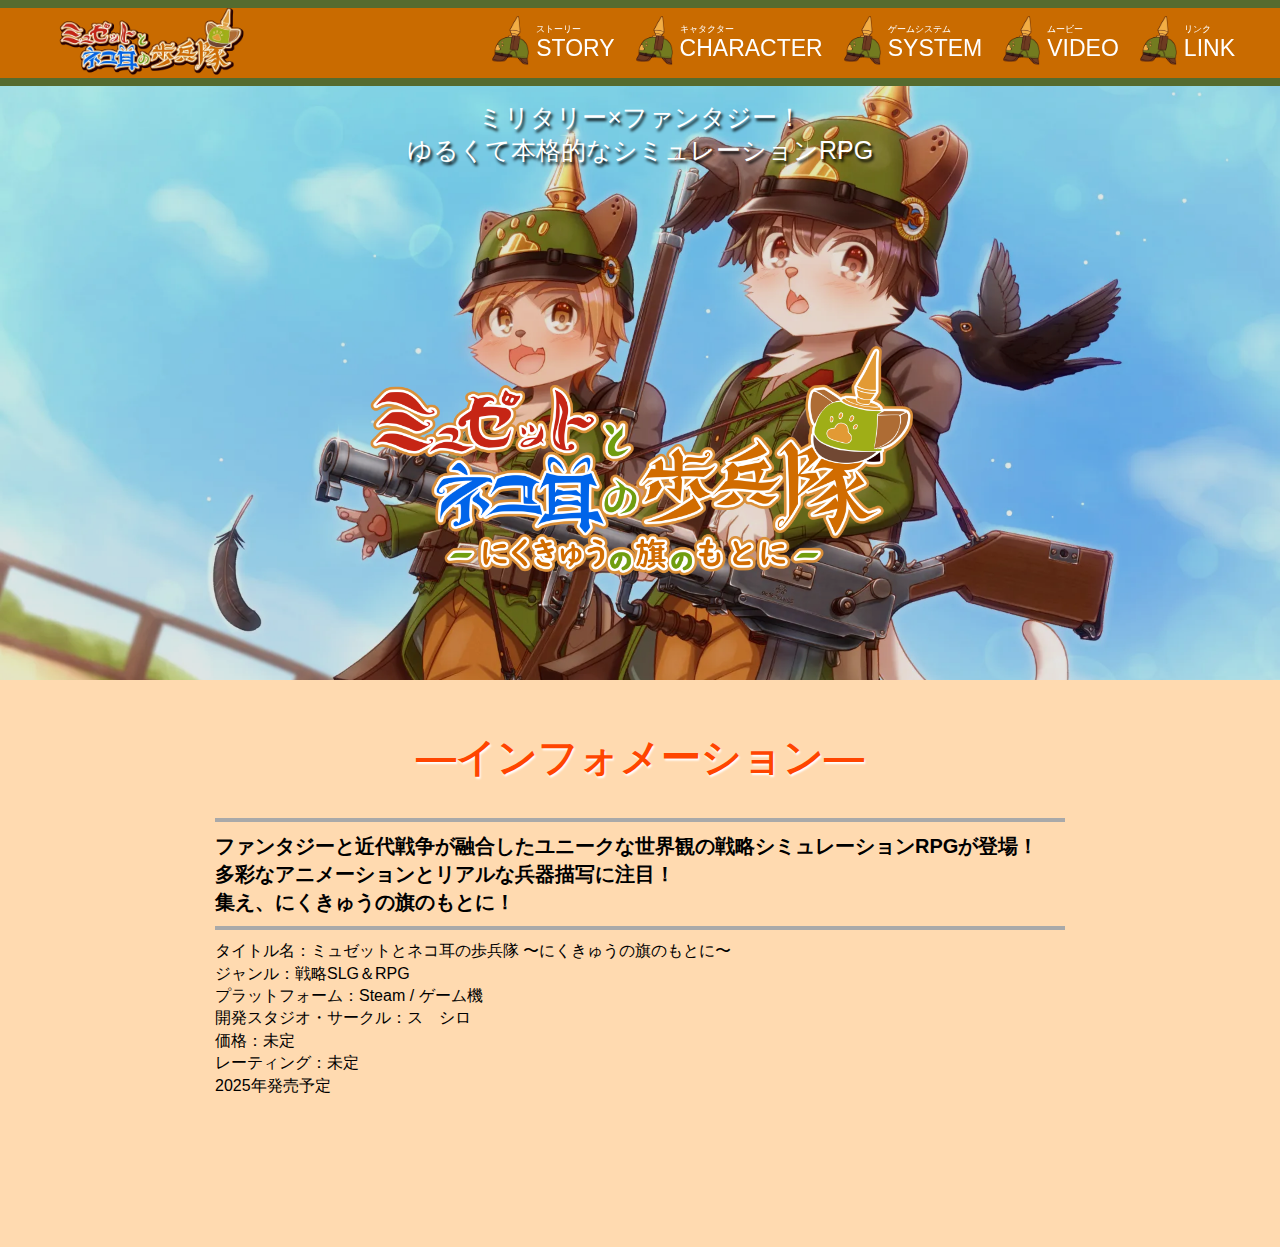
<file: index.html>
<!DOCTYPE html>
<html>

<head>
    <meta charset="UTF-8">
    <link rel="stylesheet" href="./css/style.css">
    <title>ミュゼットとネコ耳の歩兵隊-にくきゅうの旗のもとに-</title>
    <link rel="icon" type="image/png" href="./images/favicon.png">
</head>

<body>
    <div id="header"></div>
    <div id="loadingOverlay"></div>
    <main>
        <section id="hero" class="">
            <div class="hero_inner">
                <h2 class="indexHeading">ミリタリー×ファンタジー！<br />
                    ゆるくて本格的なシミュレーションRPG</h2>
                <h1 class="visually-hidden">ミュゼットとネコ耳の歩兵隊,にくきゅうの旗のもとに</h1>
                <img src="./images/ロゴ2小2.png" class="titleLogo spAuto">
            </div>
        </section>
        <div class="spec spAuto">
            <h2
                style="font-size: 40px;font-weight: bold;text-align: center;color:orangered;text-shadow: 1px 2px 2px white;">
                ―インフォメーション―</h2>
            <div class="border1"></div>
            <p class="boldText1">ファンタジーと近代戦争が融合したユニークな世界観の戦略シミュレーションRPGが登場！</p>
            <p class="boldText1">多彩なアニメーションとリアルな兵器描写に注目！</p>
            <p class="boldText1">集え、にくきゅうの旗のもとに！</p>
            <div class="border1"></div>
            <p>タイトル名：ミュゼットとネコ耳の歩兵隊 〜にくきゅうの旗のもとに〜</p>
            <p>ジャンル：戦略SLG＆RPG</p>
            <p>プラットフォーム：Steam / ゲーム機</p>
            <p>開発スタジオ・サークル：スゞシロ</p>
            <p>価格：未定</p>
            <p>レーティング：未定</p>
            <p>2025年発売予定</p>
        </div>
    </main>
    <script src="./js/header.js"></script>
</body>

</html>
</file>
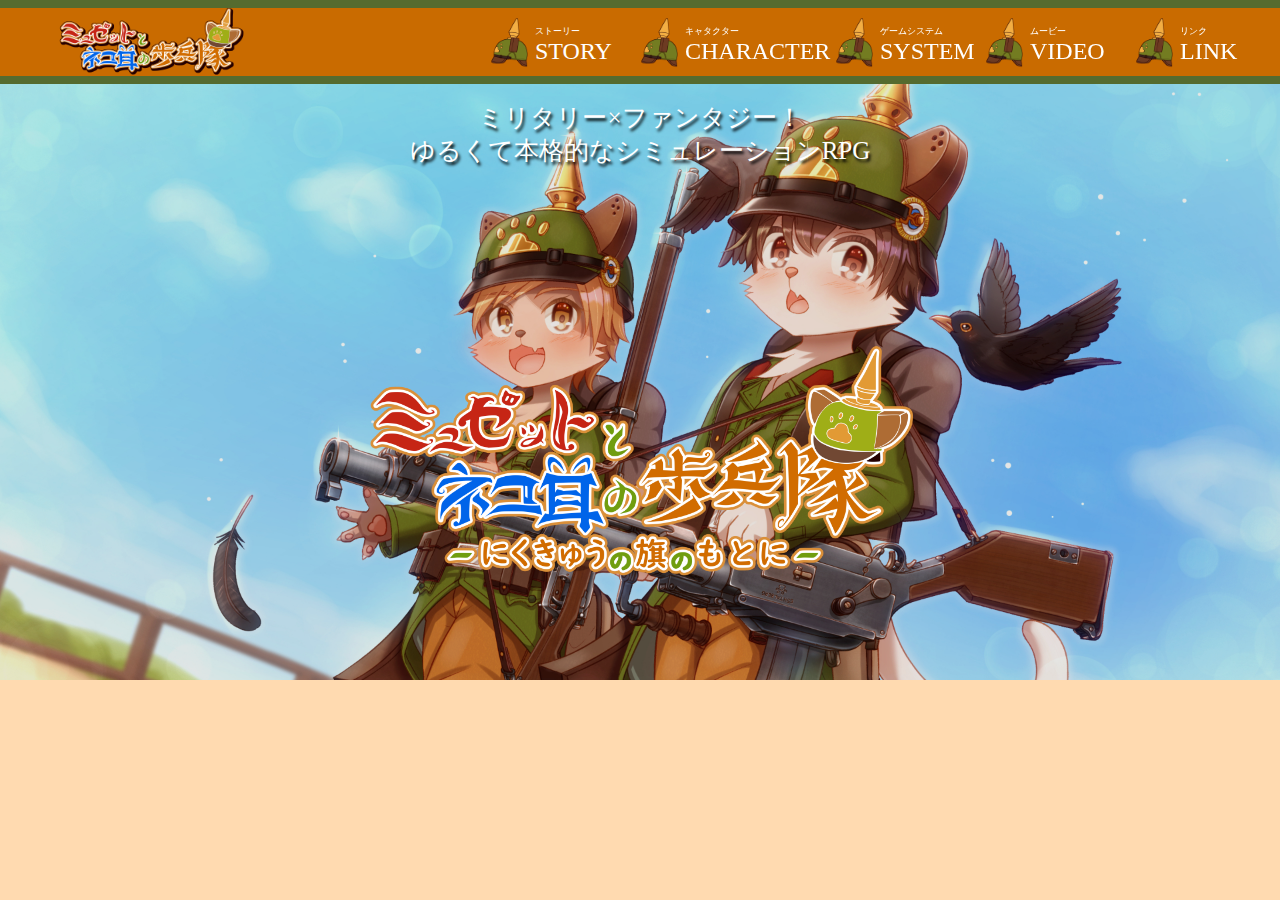
<file: Meowsette_site/index.html>
<!DOCTYPE html>
<html>

<head>
    <meta charset="UTF-8">
    <link rel="stylesheet" href="./css/style.css">
    <title>ミュゼットとネコ耳の歩兵隊-にくきゅうの旗のもとに-</title>
</head>

<body>
    <div id="header"></div>
    <div id="loadingOverlay"></div>
    <main>
        <section id="hero" class="">
            <div class="hero_inner">
                <h2 class="indexHeading">ミリタリー×ファンタジー！<br />
                    ゆるくて本格的なシミュレーションRPG</h2>
                    <h1 class="visually-hidden">ミュゼットとネコ耳の歩兵隊,にくきゅうの旗のもとに</h1>
                    <img src="./images/ロゴ2小2.png" class="titleLogo">
            </div>
        </section>
        <Story>

        </Story>
    </main>
    <script src="./js/header.js"></script>
    <script>
        document.addEventListener("DOMContentLoaded", () => {
            const overlay = document.getElementById('loadingOverlay');
            if (overlay) {
                setTimeout(() => {
                    overlay.classList.add('loaded');
                }, 100); // 500ms後にフェードアウト開始
            }
        });
    </script>
</body>

</html>
</file>
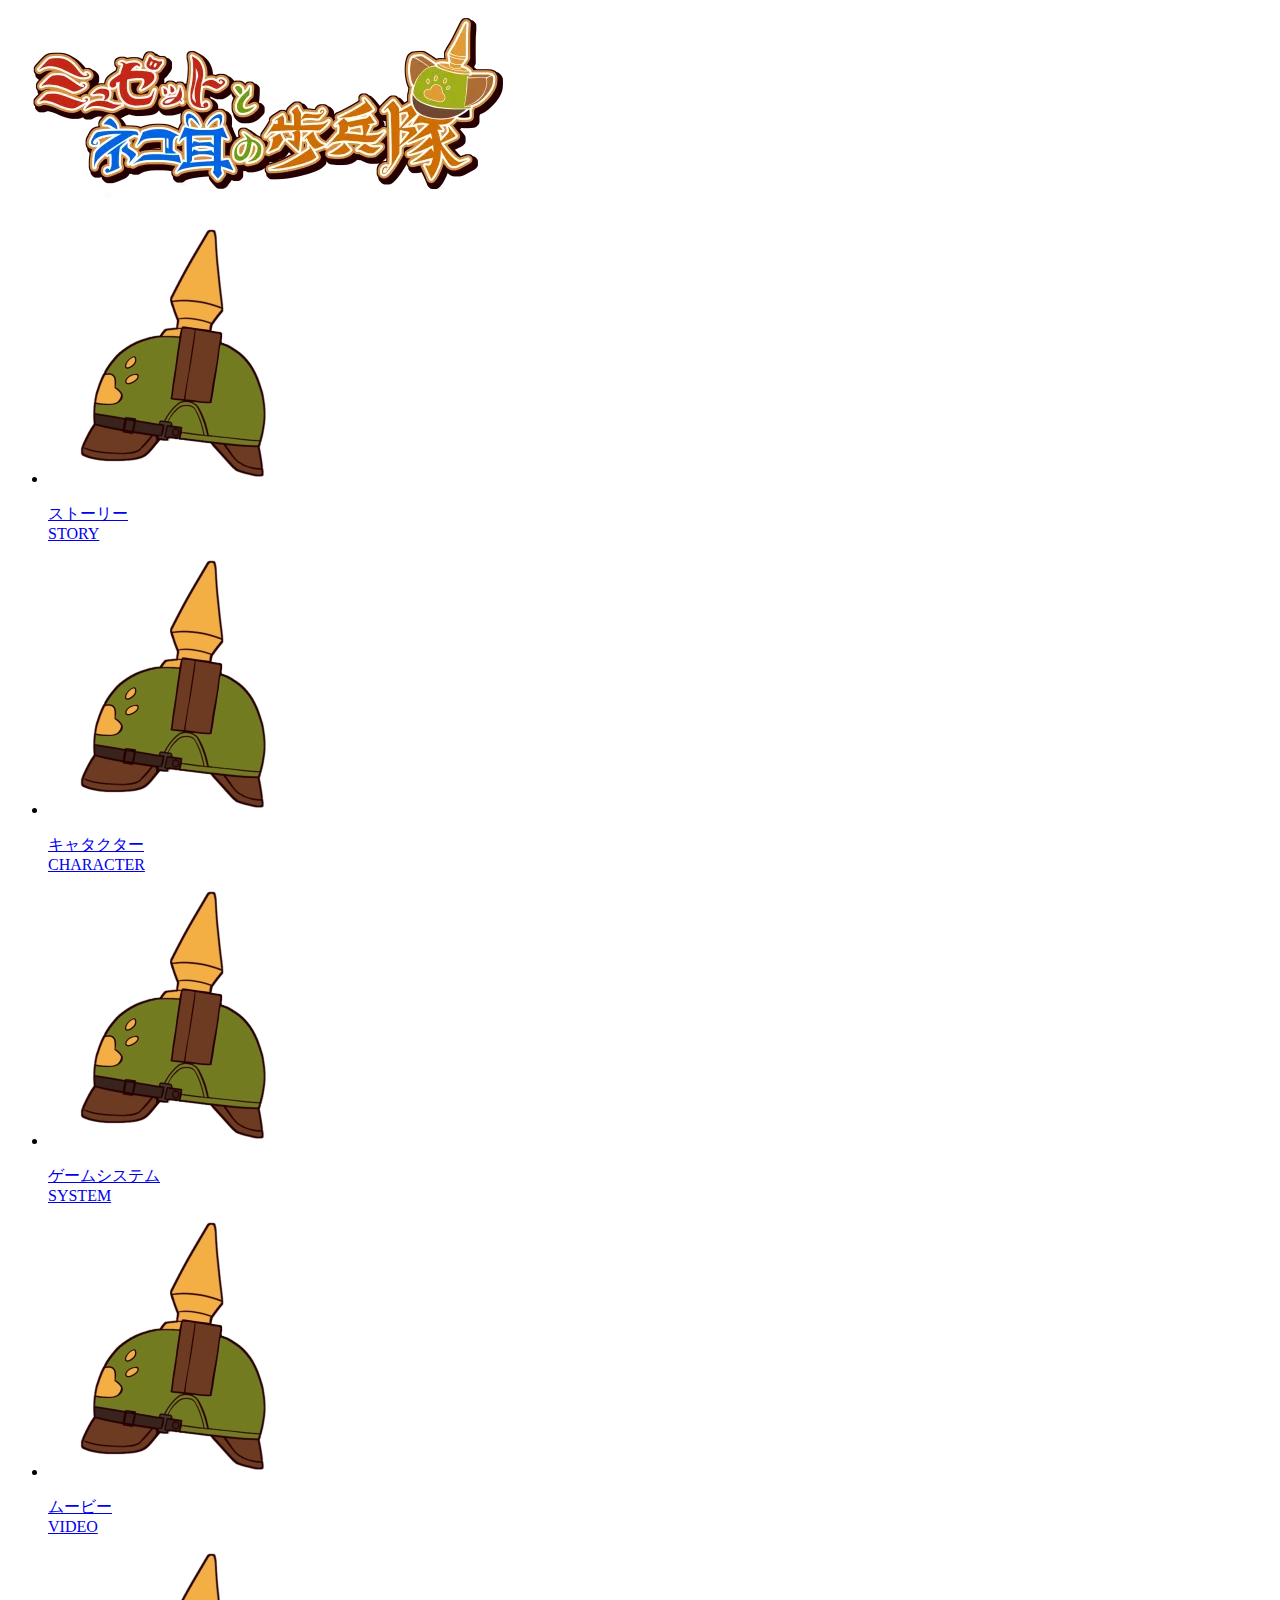
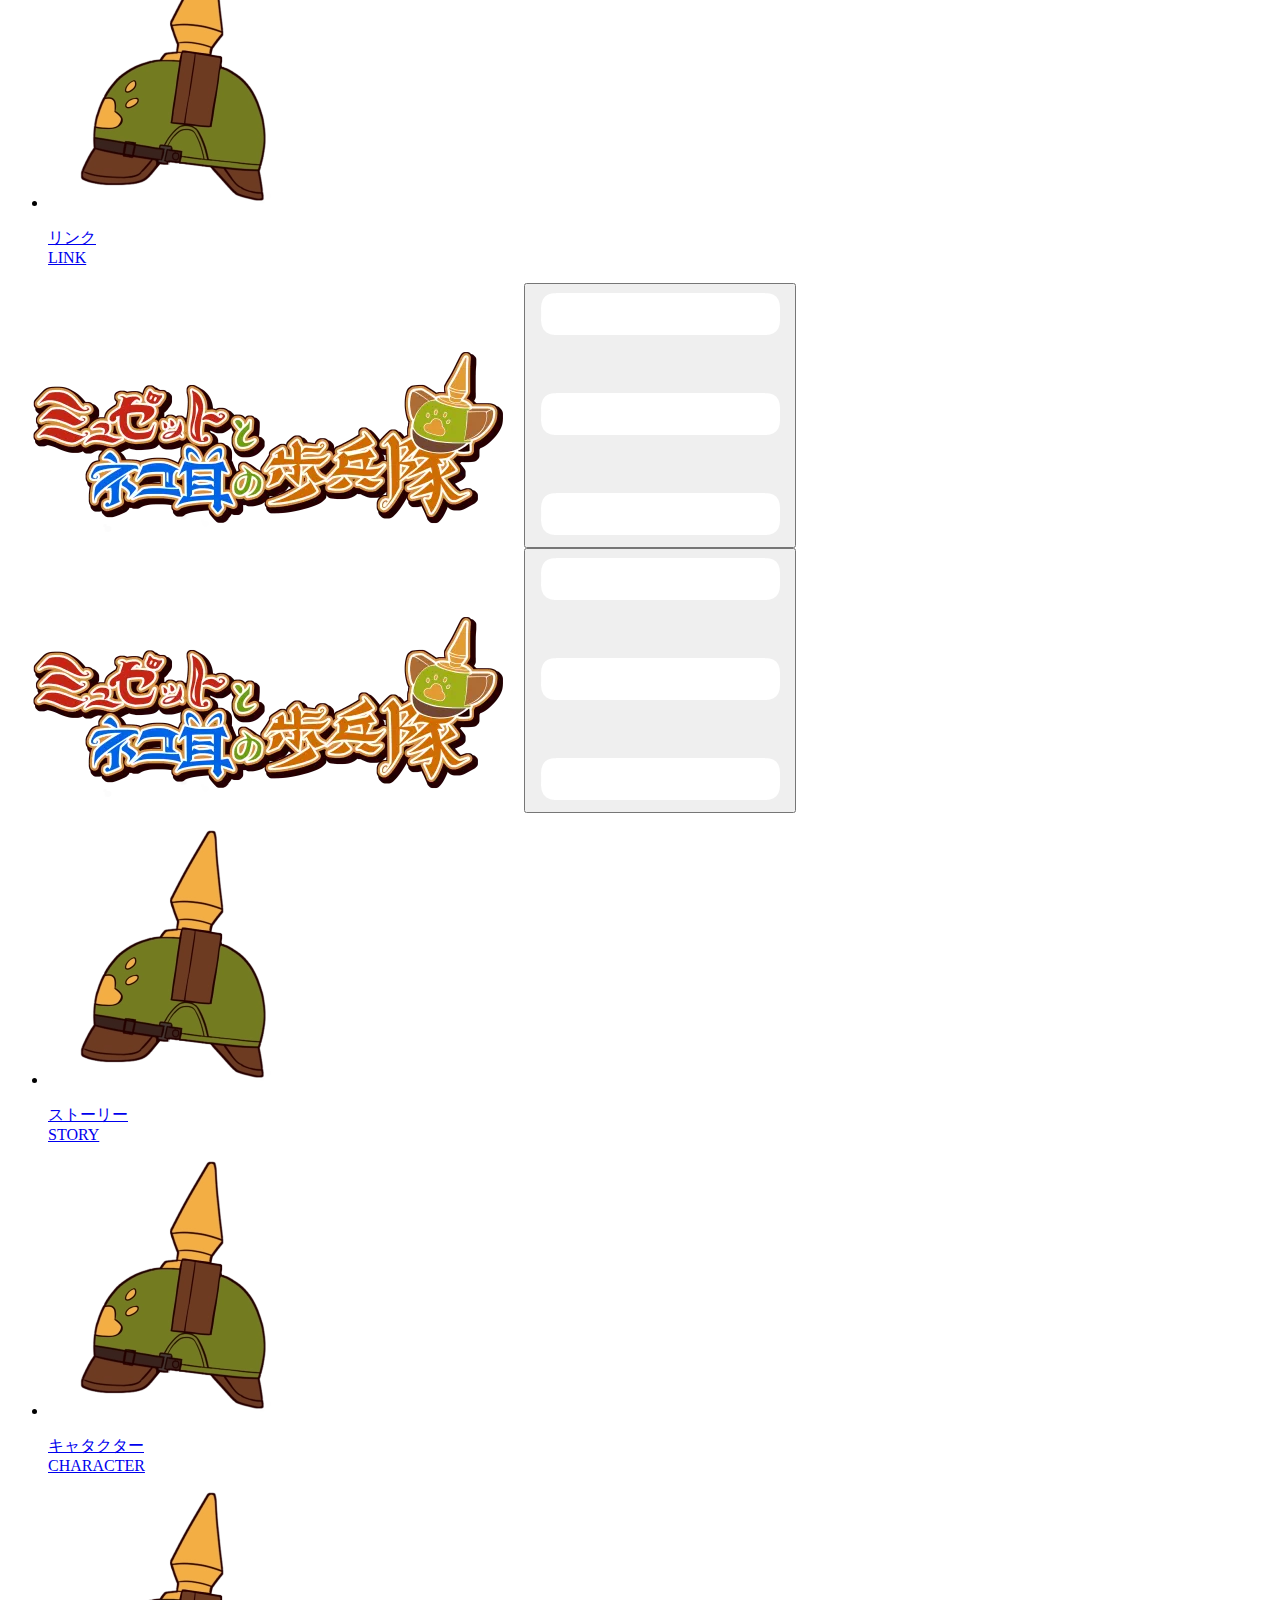
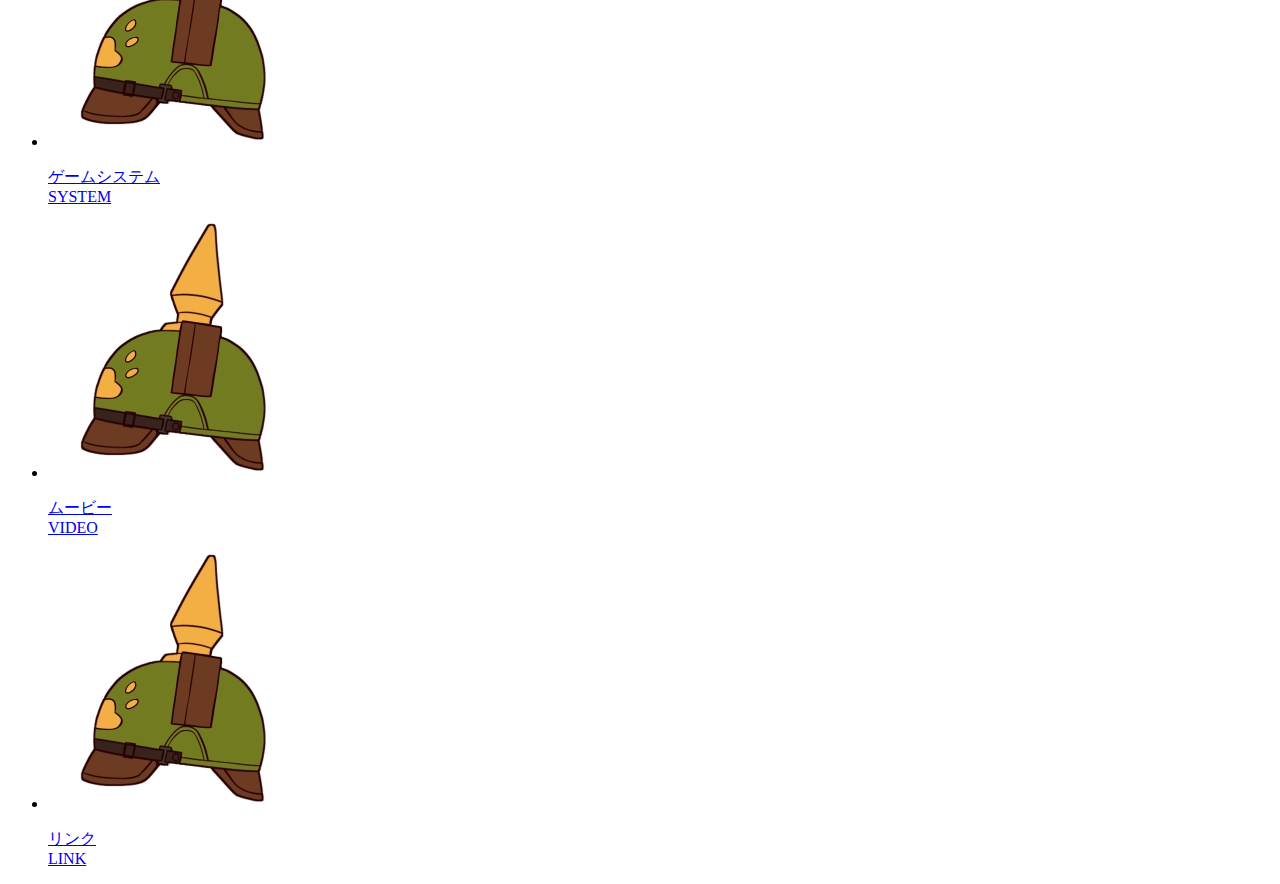
<file: header.html>
<!DOCTYPE html>
<header>
    <div class="Container pc">
        <a href="./index.html" class="Logo"><img src="./images/ロゴ2小4.webp" class="LogoImg"></a>
        <nav class="Header_menu">
            <ul class="Flex">
                <li>
                    <a href="./story.html">
                        <img src="./images/community_icon.webp" class="menu-icon">
                        <p class="menu-text">
                            ストーリー<br />
                            <span class="menu-text2">STORY</span>
                        </p>
                    </a>
                </li>
                <li>
                    <a href="./character.html" onclick="CharaPush()">
                        <img src="./images/community_icon.webp" class="menu-icon">
                        <p class="menu-text">キャタクター<br />
                            <span class="menu-text2">CHARACTER</span>
                        </p>
                    </a>
                </li>
                <li>
                    <a href="./system.html" class="menu_button">
                        <img src="./images/community_icon.webp" class="menu-icon">
                        <p class="menu-text">ゲームシステム<br />
                            <span class="menu-text2">SYSTEM</span>
                        </p>
                    </a>
                </li>
                <li>
                    <a href="#" class="menu_button">
                        <img src="./images/community_icon.webp" class="menu-icon">
                        <p class="menu-text">ムービー<br />
                            <span class="menu-text2">VIDEO</span>
                        </p>
                    </a>
                </li>
                <li>
                    <a href="#" class="menu_button">
                        <img src="./images/community_icon.webp" class="menu-icon">
                        <p class="menu-text">リンク<br />
                            <span class="menu-text2">LINK</span>
                        </p>
                    </a>
                </li>
            </ul>
        </nav>
    </div>
    <div id="spMenuHidden" class="Container sp">
        <a href="./index.html" class="Logo"><img src="./images/ロゴ2小4.webp" class="LogoImg"></a>
        <button class="spMenuButton" onclick="spMenu()"><img src="./images/スマホボタン2.png" style="width: 100%;"></button>
    </div>
    <div id="spMenuVisible" class="Container2 sp">
        <a href="./index.html" class="Logo"><img src="./images/ロゴ2小4.webp" class="LogoImg"></a>
        <button class="spMenuButton" onclick="spMenu2()"><img src="./images/スマホボタン2.png" style="width: 100%;"></button>
        <nav class="Header_menu">
            <ul class="Flex">
                <li><a href="./story.html" class="menu_button">
                        <img src="./images/community_icon.webp" class="menu-icon">
                        <p class="menu-text">
                            ストーリー<br />
                            <span class="menu-text2">STORY</span>
                        </p>
                    </a></li>
                <li><a href="character.html" class="menu_button" onclick="CharaPush()">
                        <img src="./images/community_icon.webp" class="menu-icon">
                        <p class="menu-text">キャタクター<br />
                            <span class="menu-text2">CHARACTER</span>
                        </p>
                    </a></li>
                <li><a href="./system.html" class="menu_button">
                        <img src="./images/community_icon.webp" class="menu-icon">
                        <p class="menu-text">ゲームシステム<br />
                            <span class="menu-text2">SYSTEM</span>
                        </p>
                    </a></li>
                <li><a href="#" class="menu_button">
                        <img src="./images/community_icon.webp" class="menu-icon">
                        <p class="menu-text">ムービー<br />
                            <span class="menu-text2">VIDEO</span>
                        </p>
                    </a></li>
                <li><a href="#" class="menu_button">
                        <img src="./images/community_icon.webp" class="menu-icon">
                        <p class="menu-text">リンク<br />
                            <span class="menu-text2">LINK</span>
                        </p>
                    </a></li>
            </ul>
        </nav>
    </div>
</header>
</file>
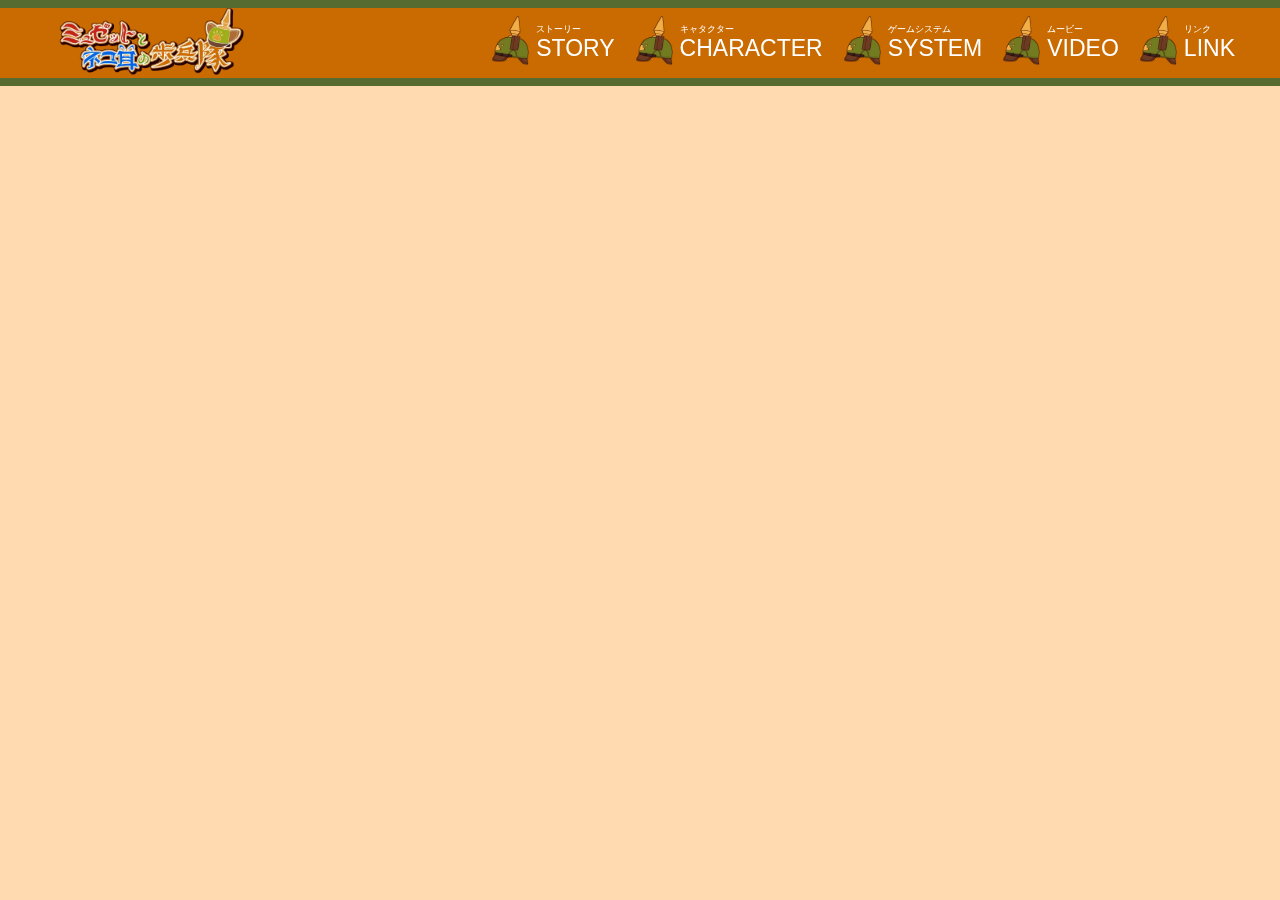
<file: system.html>
<!DOCTYPE html>
<html>

<head>
    <meta charset="UTF-8">
        <meta name="viewport" content="width=device-width,initial-scale=1.0"> 
    <link rel="stylesheet" href="./css/style.css">
    <title>ミュゼットとネコ耳の歩兵隊-システム-</title>
    <link rel="icon"type="image/png" href="./images/favicon.png">
</head>

<body>
    <div id="header"></div>
    <div id="loadingOverlay"></div>
    <script src="./js/header.js"></script>
</body>

</html>
</file>
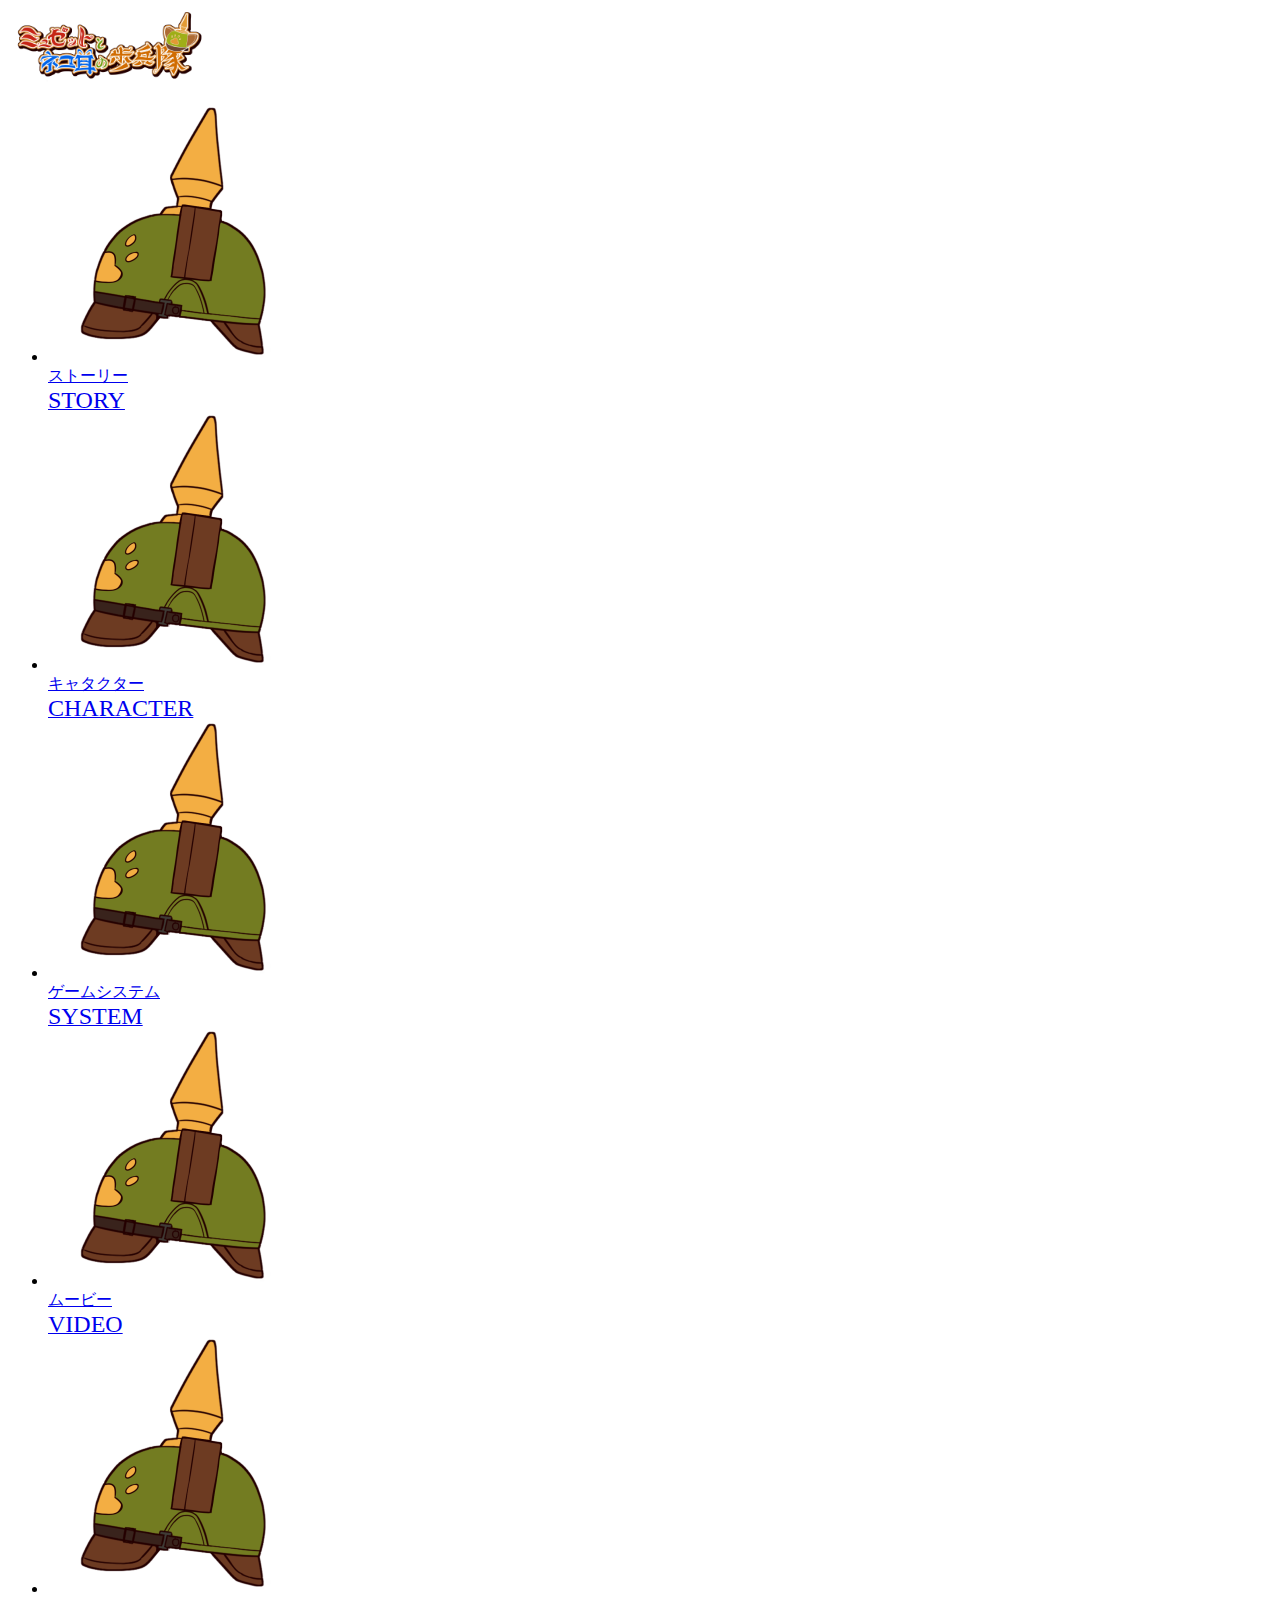
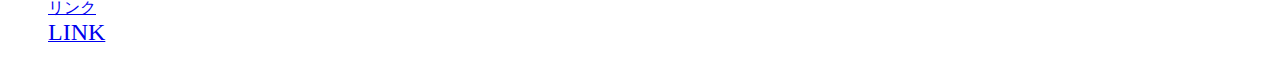
<file: Meowsette_site/header.html>
<!DOCTYPE html>
<header>
    <div class="Container">
        <a href="./index.html" class="Logo"><img src="./images/ロゴ2小4.png" width="200px"></a>
        <nav class="Header_menu">
            <ul class="Flex">
                <li><span><a href="./story.html" class="menu_button">
                            <img src="./images/community_icon.png" class="menu-icon">
                            <div class="menu-text">
                                ストーリー<br />
                                <font size="5">STORY</font>
                            </div>
                        </a></span></li>
                <li><span><a href="character.html" class="menu_button">
                            <img src="./images/community_icon.png" class="menu-icon">
                            <div class="menu-text">キャタクター<br />
                                <font size="5">CHARACTER</font>
                            </div>
                        </a></span></li>
                <li><a href="#" class="menu_button">
                        <img src="./images/community_icon.png" class="menu-icon">
                        <div class="menu-text">ゲームシステム<br />
                            <font size="5">SYSTEM</font>
                        </div>
                    </a></li>
                <li><a href="#" class="menu_button">
                        <img src="./images/community_icon.png" class="menu-icon">
                        <div class="menu-text">ムービー<br />
                            <font size="5">VIDEO</font>
                        </div>
                    </a></li>
                <li><a href="#" class="menu_button">
                        <img src="./images/community_icon.png" class="menu-icon">
                        <div class="menu-text">リンク<br />
                            <font size="5">LINK</font>
                        </div>
                    </a></li>
            </ul>
        </nav>
    </div>
</header>
</file>
<file: css/style.css>
html,
body {

    margin: 0;
    padding: 0;
    padding-top: 40px;
    width: 100%;
    background-color: rgb(255, 218, 176);
    -webkit-tap-highlight-color: transparent;
    user-select: none;
    -webkit-user-select: none;
    -ms-user-select: none;
    font-family: 'Noto Sans JP', sans-serif;
}

body::before,
::after {
    box-sizing: border-box;
}

p {
    margin: 0;
    line-height: 1.4;
}

.border1 {
    border: 2px solid darkgrey;
    margin-top: 10px;
    margin-bottom: 10px;
}

.boldText1 {
    font-size: 20px;
    font-weight: bold;
}

#loadingOverlay {
    position: fixed;
    top: 0;
    left: 0;
    width: 100vw;
    height: 100vh;
    background-color: #000000;
    opacity: 1;
    z-index: 9999;
    transition: opacity 0.4s ease;
    pointer-events: none;
}

#loadingOverlay.loaded {
    opacity: 0;
    pointer-events: none;
}

#header {
    box-sizing: border-box;
    position: fixed;
    top: 0;
    left: 0;
    width: 100vw;
    height: auto;
    opacity: 0;
    transition: opacity 0.4s ease;
    z-index: 1000;
}

#header.loaded {
    opacity: 1;
}

.Container {
    position: relative;
    box-sizing: border-box;
    border-top: 8px solid darkolivegreen;
    border-bottom: 8px solid darkolivegreen;
    height: 86px;
    margin: 0 auto;
    background-color: rgb(201, 107, 0);
}

.Container2 {
    border-top: 8px solid darkolivegreen;
    border-bottom: 8px solid darkolivegreen;
    background-color: rgb(201, 107, 0);
    height: auto;
    flex-direction: column;
    align-items: center;
}

.spMenuButton {
    position: absolute;
    right: 40px;
    top: 10px;
    width: 50px;
    height: 50px;
    background: none;
    border: none;
    cursor: pointer;
}

#spMenuVisible .spMenuButton {
    top: 18px;
}

.spMenuButton:hover {
    transform: scale(110%);
}

.spMenuButton:active {
    transform: scale(90%);
}

.Flex {
    box-sizing: border-box;
    display: flex;
    flex-wrap: wrap;
    align-items: center;
}

.spec {
    position: relative;
    margin-top: 50px;
    margin-bottom: 150px;
    width: 850px;
    margin-left: auto;
    margin-right: auto;
}

.spec h2 {
    font-size: 40px;
    font-weight: bold;
    text-align: center;
    text-shadow: 1px 2px 2px white;
}

.Header_menu {
    position: absolute;
    box-sizing: border-box;
    right: 30px;
    top: 0;
}

.Logo {
    box-sizing: border-box;
    position: relative;
    Left: 50px;
    bottom: 4px;

}

.index-text1 {
    position: absolute;
    width: 100%;
    left: 50%;
    bottom: -180px;
    transform: translate(-50%, -50%);
    font-size: 40px;
    color: white;
    font-weight: bold;
    text-shadow: 2px 3px 3px rgb(219, 33, 0);
}

.LogoImg {
    width: 200px;
    transition: sfilter 0.2s ease;
}

.LogoImg:hover {
    animation: bounce 0.4s ease;
}


.Header_menu li {
    list-style: none;
    margin-right: 15px;
}


.Header_menu li a {
    text-decoration: none;
    color: white;
    display: flex;
    margin-bottom: 20px;
}

.Header_menu li:hover {
    animation: bounce 0.4s ease;
}

.Header_menu li:hover .menu-text {
    color: khaki;
}

.menu-text {
    display: block;
    font-size: 9px;
    line-height: 1.2;
}

.menu-text2 {
    font-size: 23px;
}

.visually-hidden {
    position: absolute;
    width: 1px;
    height: 1px;
    margin: -1px;
    padding: 0;
    overflow: hidden;
    clip: rect(0, 0, 0, 0);
    white-space: nowrap;
    border: 0;
}

.forceHeading {
    box-sizing: border-box;
    background-color: rgb(122, 148, 62);
    width: 350px;
    height: auto;
    color: white;
    background-position: center;
    text-align: center;
    font-size: 40px;
    font-weight: 500;
    text-shadow: 1px 2px 10px black;
    transform: translateX(-50%);
    margin-left: 50%;
    border-radius: 20px;
    border: 8px #cf9902 outset;
}

#hero {
    background-image: url(../images/兵士1.webp);
    background-position: 50% 30%;
    background-size: cover;
    height: 600px;
    display: flex;
    justify-content: center;
    align-items: flex-end;
    overflow: hidden;
    position: relative;

}

#hero::before {
    box-sizing: border-box;
    content: '';
    background-color: #000000;
    position: absolute;
    width: 100%;
    height: 100%;
    opacity: 0.1;
}

.hero_inner {
    box-sizing: border-box;

    position: absolute;
    text-align: center;
    top: 0;
}

.titleLogo {
    position: relative;
    width: 600px;
    max-width: 600px;
    top: 130px;
    height: auto;

}

.indexHeading {
    box-sizing: border-box;
    color: white;
    text-align: center;
    top: 0;
    font-size: 25px;
    font-weight: 500;
    text-shadow: 2px 3px 3px black;

}

.indexHeading span {
    font-size: 50px;
}

.storyHeading {
    position: relative;
    font-size: 40px;
    opacity: 0;
    transform: translateY(-1em);
    transition: opacity 0.8s ease, transform 0.8s ease;
    z-index: 100;
}

.hero_inner2 {
    width: 100%;
    position: absolute;
    color: white;
    text-align: center;
    font-size: 25px;
    font-weight: 500;
    text-shadow: 2px 3px 3px black;

}

.hero_inner2 h1.visible {
    opacity: 1;
    transform: translateY(0);
}

.hero_inner2 p {
    position: relative;
    z-index: 10;
    opacity: 0;
    margin: 25px;
    transform: translateY(-1em);
    transition: opacity 0.6s ease, transform 0.6s ease;
    color: whitesmoke;
}

.hero_inner2 p.visible {
    opacity: 1;
    transform: translateY(0);
}

.hero_inner2 span {
    font-size: 50px;
}

#hero2 {
    box-sizing: border-box;
    background-image: url(../images/室内.webp);
    background-position: center;
    background-size: cover;
    height: 800px;
    display: flex;
    align-items: center;
    overflow: hidden;
    position: relative;

}

#hero2::before {
    content: '';
    width: 100%;
    height: 100%;
    background-color: #000000;
    position: absolute;
    top: 0;
    left: 0;
    opacity: 0.3;
}

.hero2Image {
    position: relative;
    box-sizing: border-box;
    display: block;
    height: 100%;
    z-index: 5;
    filter: brightness(85%);
}


.hero2Image2 {
    box-sizing: border-box;
    position: absolute;
    left: 60%;
    height: 100%;
    transition: transform 0.8s ease-out, opacity 0.8s ease-out;
    z-index: 5;
}

.hero2Image2.hidden {
    transform: translateX(100%);
}

.hero2Image2.visible {
    transform: translateX(0);
}

.hidden {
    opacity: 0;
}

.visible {
    opacity: 1;
}

.active-true {
    display: block;
}

.active-false {
    display: none;
}

.menu-icon {
    position: relative;
    width: 50px;
    height: 50px;
    bottom: 8px;
}

.map-container {
    position: relative;
    width: 650px;
    margin-left: auto;
    margin-right: auto;
    position: relative;
    max-width: 650px;
    padding-bottom: 50px;
}

.Map {
    width: 100%;
    height: auto;
    display: block;
    border-radius: 30px;
    border: 8px #cf9902 outset;
}

.Country {
    display: flex;
    background-image: url(../images/バナー1.webp);
    position: absolute;
    background-size: 100% 100%;
    background-position: center;
    text-align: center;
    align-items: center;
    object-fit: fill;
    opacity: 0.95;
    transition: sfilter 0.2s ease;
}

.Country button {
    position: relative;
    bottom: 1px;
    background: none;
    object-fit: fill;
    background-repeat: no-repeat;
    border: none;
    width: 250px;
    height: 50px;
    cursor: pointer;
    text-decoration: none;
    color: rgb(49, 66, 1);
    font-weight: bold;
    font-size: 1rem;
}

.Country:hover {
    animation: bounce 0.4s ease;
}

.esh {
    top: 33%;
    left: 50%;
    width: 200px;
    height: 60px;
}

.swa {
    top: 22%;
    left: 25%;
    width: 200px;
    height: 60px;
}

.ruman {
    top: 45%;
    left: 48%;
    width: 240px;
    height: 60px;
}

.ber {
    top: 20%;
    left: 57%;
    width: 165px;
    height: 60px;
}

.fle {
    top: 53%;
    left: 7%;
    width: 160px;
    height: 60px;
}

.habi {
    top: 35%;
    left: 15%;
    width: 110px;
    height: 60px;
}

.vix {
    top: 46%;
    left: 26%;
    width: 145px;
    height: 60px;
}

#infoCharacter {
    width: 200px;
}


#infoBox {
    display: none;
    position: absolute;
    width: 500px;
    height: 400px;
    top: 45%;
    left: 51%;
    transform: translate(-50%, -50%);
    background: #201a18d8;
    border: 7px outset #e07800;
    border-radius: 10px;
    padding: 20px;
    box-shadow: 0 0 10px rgba(0, 0, 0, 0.3);
    z-index: 10;
}

#termSection {
    width: 100%;
    height: 100%;
    position: relative;
    padding-bottom: 50px;
}

.termContainer {
    position: relative;
    background-color: #2723208f;
    width: 650px;
    height: 400px;
    max-width: 650px;
    margin-left: auto;
    margin-right: auto;
    top: -20px;
    display: block;
    border-radius: 30px;
    border: 8px #cf9902 outset;
    overflow-y: auto;
}

.term-menu {
    position: sticky;
    margin: 0;
    padding: 0;
    width: 100%;
    display: flex;
    justify-content: center;
    list-style: none;
    background-color: #0000004d;
}

.menu-item {
    display: flex;
    position: relative;
    align-items: center;
    justify-content: center;
    color: #dad2cb;
    user-select: none;
    -webkit-user-select: none;
    -ms-user-select: none;
    width: 50px;
    height: 30px;
    transition: transform 0.1s ease;
}

.menu-wrapper {
    position: relative;
    display: flex;
}

.menu-wrapper:not(:last-child)::after {
    content: "";
    position: absolute;
    top: 0;
    right: 0;
    width: 2px;
    height: 100%;
    background-color: #dad2cb;
}

.menu-item:hover {
    color: #ffffff;
    cursor: pointer;
}

.menu-item:active {
    transform: scale(0.9);
}

.term-title {
    position: relative;
    width: 70%;
    font-size: 25px;
    font-weight: bold;
    top: 0;
    left: 50px;
    color: #ffffff;
}

.term-title h3 {
    top: 0;
    margin: 0;
}

.term-group {
    position: relative;
    display: flex;
    flex-wrap: wrap;
    writing-mode: vertical-lr;
    gap: 5px;

    height: 300px;
    overflow: visible;
    left: 10%;
    top: 5%;
    align-content: start;
}

.term-return {
    background: none;
    border: none;
    position: absolute;
    transform: scaleX(-1) scale(0.2);
    top: -75px;
    left: -110px;
    cursor: pointer;
}

.term-return:hover {
    transform: scaleX(-1) scale(0.23);
}

.term-return:active {
    transform: scaleX(-1) scale(0.18);
}

.term-button {
    writing-mode: horizontal-tb;
    background: none;
    border: none;
    width: 230px;
    height: 35px;
    font-size: 20px;
    color: #ffffff;
    line-height: 25px;
    cursor: pointer;
    box-sizing: border-box;
    transition: transform 0.1s ease;
}

.term-button:hover {
    transform: scale(1.1);
}

.term-button:active {
    transform: scale(0.9);
}


.term-icon {
    position: relative;
    width: 50%;
    height: auto;
    left: 25%;
    top: -10px;
}

.term-chara {
    width: 50px;
    height: 50px;
    transform: scaleX(-1);
}

.term-chara-text {
    color: #532e12;
    font-weight: bold;
    font-size: 15px;
}

.term-charaBase {
    display: flex;
    position: relative;
    width: 96%;
    height: auto;
    left: 2%;
    align-items: center;
}

.term-charaBase-Win {
    position: absolute;
    width: 80%;
    height: auto;
    border: #cf9902 4px outset;
    background-color: #dbbc9e;
    border-radius: 10px;
    right: 2%;
    bottom: 2%;
}

.definition {
    position: relative;
    width: 90%;
    transform: translateX(-50%);
    left: 50%;
    color: #f5f1ee;
    top: -10px;
}

#infoContent {
    color: white;
    font-weight: bold;
    font-size: 28px;
    text-align: center;
    text-shadow: 1px 2px 2px black;
}

#infoContent2 {
    position: absolute;
    color: #dad2cb;
    text-align: center;
    font-size: 16px;
    transform: translate(-50%, -50%);
    bottom: 86%;
    left: 50%;
}

#infoContent2_2 {
    position: absolute;
    display: block;
    color: #dad2cb;
    text-align: right;
    font-size: 16px;
    right: 8%;
    bottom: 76%;
}

#infoContent3 {
    position: relative;
    font-size: 18px;
    text-align: left;
    left: 3%;
}

#infoContent4 {

    color: #ffffff;
    font-size: 20px;
    text-align: left;
    margin-top: 20px;
}

#infoBox button {
    position: absolute;
    right: 3%;
    top: 3%;

    width: 40px;
    height: 40px;

    display: flex;
    align-items: center;
    justify-content: center;
    background: none;
    border: none;
    color: #dad2cb;
    text-decoration: none;
    font-weight: bold;
    font-size: 30px;
    z-index: 100;
    transition: color 0.2s;
    cursor: pointer;
}

#infoBox button:hover {
    color: rgb(182, 8, 8);
}

#infoCharacter {
    display: block;
    position: absolute;
    transform: translate(-50%, -50%);
    left: 50%;
    top: 82%;
}

#charaSelect {
    display: flex;
    align-items: center;
    flex-direction: column;
    z-index: 10;
}

.charaBanner {
    padding-bottom: 20px;
    display: inline-block;
    position: relative;
    background: none;
    border: none;
    width: 85vh;
    align-items: center;
    cursor: pointer;
    transition: sfilter 0.2s ease;

}

.charaBanner:hover {
    animation: bounce 0.4s ease;
}

.charaBanner:active {
    transform: translateY(0) scale(0.92);
}

.bannerWrapper {
    position: relative;

}

.bannerImg {
    display: block;
    max-width: 100%;
    height: auto;

}

.bannerText {
    width: 400px;
    color: rgb(49, 66, 1);
    position: absolute;
    left: 62%;
    bottom: 32%;
    transform: translateX(-50%);
    font-weight: bold;
    font-size: 5vh;
}

.charaBanner:hover .bannerText {
    color: #cf9902;
}

.sidebar li {
    list-style: none;
    display: flex;
    justify-content: center;
}

.layout ul {
    padding: 0;

}

.sidebar {
    width: 170px;
    background: rgb(201, 107, 0);
    overflow-y: auto;
    height: 90vh;
    position: fixed;
    left: 0;
    top: 80px;
    z-index: 100;
}

.sideButton {
    background: none;
    border: none;
    display: inline-block;
    cursor: pointer;
}

.sideButton:hover .sideImg {
    animation: bounce 0.2s ease;
}

.sideButton:active .sideImg {

    transform: translateY(0) scale(0.92);
}


.sideImg {
    width: 100px;
    height: auto;
    transition: sfilter 0.2s ease;
}

#hero3 {
    background-image: url(../images/背景_武器庫.webp);
    background-position: center;
    background-size: cover;
    position: relative;
    background-attachment: fixed;
    height: calc(100vh - 80px);
    top: 0;
    left: 0;
}

#hero3::before {
    content: '';
    width: 100%;
    height: 100%;
    background-color: #523b28;
    position: absolute;
    top: 0;
    left: 0;
    opacity: 0.3;
}

.UIBanner1 {
    position: relative;
    width: 300px;
    margin: 0 auto;
}

.UIBanner1Img {
    margin-top: 10px;
    position: relative;
    width: 100%;
    height: auto;
}

.charaTitle1 {
    position: absolute;
    width: 100%;
    color: white;
    text-shadow: -2px -1px 0 black,
        2px -1px 0 black,
        -2px 1px 0 black,
        2px 1px 0 black;
    font-size: 30px;
    z-index: 10;
    text-align: center;
    transform: translate(-50%, -50%);
    top: 30%;
    left: 50%;
    align-items: center;
}

#charaSelect {
    position: relative;
    max-height: 100%;
    overflow-y: auto;

}

#charaWindow {
    background-color: #b98b5f69;
    border: #a84c00c7 outset 5px;
    min-width: 820px;
    width: 70%;
    height: 80%;
    position: absolute;
    transform: translate(-50%, -50%);
    box-sizing: border-box;
    overflow: hidden;
    border-radius: 10px;
    top: 57%;
    left: 58%;
    z-index: 1;
    overflow: hidden;
}

.charaWinNameBase {
    position: relative;
    width: 350px;
    height: auto;
    left: 50px;
}

.UIBanner2 {
    position: relative;
    width: 350px;
    margin: 0 auto;
}

#charaWinName {
    width: 350px;
    font-size: 35px;
    color: rgb(255, 245, 238);
    transform: translate(-50%, -50%);
    left: 50%;
    top: 15%;
    position: absolute;
    font-weight: bold;
    text-align: center;
    z-index: 10;
    text-shadow: -2px -1px 0 black,
        2px -1px 0 black,
        -2px 1px 0 black,
        2px 1px 0 black;
}

#charaWinMain {
    width: 50%;
    height: 40%;
    background-color: rgba(0, 0, 0, 0.493);
    border: 5px outset darkgoldenrod;
    border-radius: 10px;
    position: fixed;
    top: 53%;
    left: 7%;
}

#charaText {
    position: relative;
    color: rgb(226, 220, 215);
    font-size: 16px;
    font-weight: 500;
    left: 2.5%;
    top: 3.5%;
    width: 95%;
    height: 95%;
}

#charaWinImg {
    visibility: hidden;
    height: 100%;
    position: fixed;
    left: 60%;
    bottom: 0;
    transform: translateX(0);
    opacity: 0;
    transition: opacity 0.5s ease-out, transform 0.5s ease-out;
}

#charaWinImg.animate {
    visibility: visible;
    transform: translateX(-15%);
    opacity: 1;
}

#face1 {
    position: absolute;
    left: 50%;
    top: 0;
    width: 7vw;
    height: auto;
    z-index: 100;
}

#faceButton1 {
    position: relative;
    width: 100%;
    height: 100%;
    transition: transform 0.1s ease;
}

#face2 {
    position: absolute;
    left: 58%;
    top: 10%;
    width: 7vw;
    height: auto;
    z-index: 100;
}

#faceButton2 {
    position: relative;
    width: 100%;
    height: 100%;
    transition: transform 0.1s ease;
}

#face3 {
    position: absolute;
    left: 50%;
    top: 20%;
    width: 7vw;
    height: auto;
    z-index: 100;
}

.faceButtonBase {
    background: none;
    border: none;
    border-radius: 50%;
    cursor: pointer;
}

.faceButtonBase:disabled {
    cursor: default;
}

.faceButtonBase :hover {
    transform: translateY(0) scale(1.05);
}

.faceButtonBase :active {
    transform: translateY(0) scale(1);
}

#faceButton3 {
    position: relative;
    width: 100%;
    height: 100%;
    transition: transform 0.1s ease;
}

.StatusWin {

    position: absolute;
    left: 90px;
}

.StatusWin li {
    color: whitesmoke;
    text-shadow: -1px -1px 0 black,
        1px -1px 0 black,
        -1px 1px 0 black,
        1px 1px 0 black;
    list-style: none;
    font-size: 20px;
    font-weight: bold;
}

#hero4 {
    background-image: url(../images/山岳部隊2.webp);
    background-position: center;
    background-size: cover;
    position: relative;
    background-attachment: fixed;
    align-items: center;
    justify-content: center;
    width: 100%;
    min-height: 100vh;
    height: auto;
    padding-bottom: 50px;
}

#hero4::before {
    content: '';
    width: 100%;
    height: 100%;
    background-color: #ffffff;
    position: absolute;
    top: 0;
    left: 0;
    opacity: 0.4;
}

.SystemImg {
    position: relative;
    width: 500px;
    margin: 0 auto;
    padding-top: 20px;
    padding-bottom: 20px;
}

.SystemImg img {
    position: relative;
    width: 500px;
    height: auto;
    border: #cf9902 5px outset;
    border-radius: 20px;
}

.SystemText {
    position: relative;
    width: 500px;
    margin: 0 auto;
    font-size: 17px;
    line-height: 1.5;
    font-weight: bold;
    color: #140501;
}

.SystemTytle {
    color: rgb(31, 9, 3);
    font-size: 18px;
    font-weight: bold;
    width: 100%;
    height: auto;
    position: absolute;
    width: 100%;
    z-index: 10;
    text-align: center;
    transform: translate(-50%, -50%);
    top: 30%;
    left: 50%;
    align-items: center;
}

.UIBanner3 {

    position: relative;
    margin: 0 auto;
    justify-content: center;
    align-items: center;
    width: 300px;
    height: 80px;
}

.UIBanner3Img {
    position: relative;
    width: 300px;
    height: 80px;
    background-size: 100% 100%;
}

#classSelect {
    width: 635px;
    position: relative;
    align-items: center;
    margin: 0 auto;
    margin-bottom: 100px;
}

.classButton {
    margin-top: 20px;
    margin-left: 5px;
    margin-right: 5px;
    background: none;
    border: none;
    width: 300px;
    height: auto;
    cursor: pointer;
}

.classButton img {
    width: 300px;
}

.classButton :hover {
    transform: scale(105%);
}

.classButton:active {
    transform: scale(95%);
}

.classWindow {
    z-index: 1000;
    position: fixed;
    top: 55%;
    left: 50%;
    transform: translate(-50%, -50%);
    align-items: center;
    width: 700px;
    height: 450px;
    background-color: #140501c4;
    border: #cf9902 8px outset;
    border-radius: 10px;
}

.classWinNameBase {
    position: relative;
    width: 300px;
    height: 20px;
}

.hiddenButton {
    position: absolute;
    right: 10px;
    top: 10px;
    font-weight: bold;
    color: white;
    background: none;
    border: none;
    font-size: 25px;
    cursor: pointer;
    z-index: 1000;
}

.hiddenButton:hover {
    color: rgb(182, 8, 8);
}

.classWinNameBase img {
    width: 300px;
}

.weaponText {
    position: absolute;
    font-size: 18px;
    color: #dad2cb;
    left: 320px;
    top: 0;
    font-weight: bold;
    text-shadow: -1px -1px 0 black,
        1px -1px 0 black,
        -1px 1px 0 black,
        1px 1px 0 black;
}

.classChara {
    position: relative;
    width: 300px;
    left: 50px;
    top: 50px;
}

.classChara img {
    width: 300px;
}

.classScreenshot2Base {
    z-index: 2000;
    position: absolute;
    transform: translate(-50%, 50%);
    top: 0;
    left: 50%;
    width: 100%;
}

.classScreenshot2 {
    display: none;
    position: absolute;
    width: 100%;
    cursor: zoom-out;
}

.classText {
    position: absolute;
    font-size: 17px;
    width: 300px;
    right: 50px;
    top: 120px;
    margin: 0;
    color: #dad2cb;
    text-shadow: -1px -1px 0 black,
        1px -1px 0 black,
        -1px 1px 0 black,
        1px 1px 0 black;
}

.classScreenshotBase {
    position: relative;
}

.classScreenshot:hover {
    transform: scale(105%);
}

.classScreenshotBase ul {
    display: flex;

}

.classScreenshotBase li {
    list-style: none;

}

.classScreenshot {
    position: relative;
    bottom: 15px;
    width: 200px;
    margin-left: 5px;
    margin-right: 5px;
    background: none;
    border: none;
    cursor: zoom-in;
}

.classScreenshot img {
    width: 200px;
}

::-webkit-scrollbar {
    width: 10px;
    height: 10px;
    background-color: darkolivegreen;
}

::-webkit-scrollbar-track {
    background: transparent;
}

::-webkit-scrollbar-thumb {
    background-color: rgb(201, 107, 0);
    border-radius: 10px;
    border: 2px solid transparent;
    background-clip: padding-box;
}

@keyframes bounce {
    0% {
        transform: translateY(0);
    }

    30% {
        transform: translateY(-8px);
    }

    50% {
        transform: translateY(0);
    }

    70% {
        transform: translateY(-2px);
    }

    100% {
        transform: translateY(0);
    }
}

@media screen and (min-width:600px) and (max-width: 1024px) {

    .Header_menu {
        flex-direction: column;
        align-items: center;
        position: relative;
    }

    .Logo {
        width: 180px;
        left: 20px;
    }

    .spAuto {
        width: 90%;
    }

    .spText {
        font-size: 18px;
    }

    #infoBox {
        max-width: 500px;
        width: 95%;
    }

    .term-button {
        width: 200px;
    }

    .definition {
        font-size: 15px;
    }

    .term-chara-text {
        font-size: 14px;
    }

    #infoContent4 {
        font-size: 18px;
    }

    .spContainer {
        width: 95%;
    }

    .hero2Image2 {
        position: absolute;
        left: 50%;
    }



    .menu-item {
        width: 40px;
    }

    .sp {
        display: block;
    }

    .pc {
        display: none;
    }

    #spMenuHidden.sp {
        display: block;
    }

    #spMenuVisible.sp {
        display: none;
    }

    .sideImg {
        width: 60px;
    }

    .sidebar {
        position: fixed;
        width: 100%;
        overflow-x: auto;
        height: 95px;
        overflow-y: hidden;
        scroll-snap-type: x mandatory;
        scroll-behavior: smooth;
    }

    .sidebar ul {
        display: flex;
        list-style: none;
        position: static;
        gap: 10px;
        white-space: nowrap;
        scrollbar-width: thin;
    }

    #charaWindow {
        width: 90%;
        height: 60%;
        max-height: 800px;
        top: 65%;
        left: 50%;
        max-width: 600px;
        min-width: 0px;
        max-height: 420px;
    }

    .StatusWin {
        left: 20px;
    }

    .StatusWin li {
        font-size: 13px;
    }

    .charaWinNameBase {
        width: 200px;
        left: 10px;
    }

    .UIBanner2 {
        width: 200px;
    }

    #charaWinName {
        font-size: 25px;
        top: 3px;
        left: 110px;
    }

    #charaText {
        font-size: 13px;
    }

    #charaWinMain {
        left: 10px;
        top: auto;
        bottom: 3%;
        height: 45%;
    }

    .charaBanner {
        width: 450px;
    }

    .bannerText {
        font-size: 25px;
    }

    #face1 {
        width: 10vh;
    }

    #face2 {
        width: 10vh;
    }

    #face3 {
        width: 10vh;
    }

    #charaWinImg {
        height: 100%;
        left: 50%;
    }

    #classSelect {
        width: 420px;
    }

    .classButton {
        width: 200px;
    }

    .classButton img {
        width: 200px;
    }
}


@media screen and (min-width:1025px) {
    .pc {
        display: block;
    }

    .sp {
        display: none;
    }

}

@media screen and (max-width:599px) {
    .Container {
        border-top: 12px solid darkolivegreen;
        border-bottom: 12px solid darkolivegreen;
        height: 94px;
    }

    .Container2 {
        border-top: 12px solid darkolivegreen;
        border-bottom: 12px solid darkolivegreen;
    }

    .LogoImg {
        width: 200px;
    }

    .index-text1 {
        font-size: 30px;

        bottom: -170px;
    }

    body {
        padding-top: 47px;
    }

    #hero {
        height: 500px;
    }

    #hero h2 {
        font-size: 20px;
    }

    #hero2 {
        height: 500px;
    }

    #hero2 p {
        margin: 8px;
    }

    #hero2 h1 {
        font-size: 30px;
    }

    #hero3 {
        height: calc(100vh - 87px);
    }

    .menu-text {
        font-size: 15px;
    }

    .menu-text2 {
        font-size: 25px;
    }

    .menu-icon {
        top: 1px;
        width: 45px;
        height: auto;
    }

    .spec h2 {
        font-size: 30px;
    }

    #charaWindow {
        width: 90%;
        height: 55%;
        top: 65%;
        left: 50%;
        min-width: 0px;
    }

    .spMenuButton {
        width: 50px;
        top: 12px;
        right: 10px;
    }

    #spMenuVisible .spMenuButton {
        top: 24px;
    }

    .termContainer {
        max-width: 90%;
        height: 350px;
    }

    .Header_menu {
        flex-direction: column;
        align-items: center;
        position: relative;
    }

    .Logo {
        width: 180px;
        left: 20px;
    }

    .spAuto {
        width: 90%;
    }

    .spText {
        font-size: 14px;
    }

    .map-container {
        max-width: 90%;
    }

    .esh {
        top: 30%;
        width: 150px;
        height: 45px;
    }

    .swa {
        top: 22%;
        left: 20%;
        width: 150px;
        height: 45px;
    }

    .ruman {
        top: 41%;
        left: 50%;
        width: 180px;
        height: 45px;
    }

    .ber {
        top: 18%;
        width: 120px;
        height: 45px;
    }

    .fle {
        top: 50%;
        left: 3%;
        width: 125px;
        height: 45px;
    }

    .habi {
        top: 35%;
        width: 90px;
        height: 45px;
    }

    .vix {
        top: 44%;
        left: 23%;
        width: 110px;
        height: 45px;
    }

    .Country button {
        font-size: 12px;
    }

    #infoContent2 {
        font-size: 10px;
        top: 25px;
    }

    #infoContent {
        font-size: 15px;
    }

    #infoContent2_2 {
        font-size: 10px;
        top: 62px;
    }

    #infoContent3 {
        font-size: 10px;
    }

    #infoContent4 {
        position: relative;
        top: 10px;
        font-size: 10px;
    }

    #infoCharacter {
        width: 90px;
    }

    .term-return {
        top: -80px;
        left: -120px;
        transform: scaleX(-1) scale(0.15);
    }

    .term-return:hover {
        transform: scaleX(-1) scale(0.16);
    }

    .term-return:active {
        transform: scaleX(-1) scale(0.12);
    }

    #infoBox {
        width: 75%;
        height: 70%;
    }

    .term-title {
        font-size: 18px;
        top: 7px;
        left: 30px;
    }

    .term-button {
        width: 130px;
        height: auto;
        font-size: 11px;
    }

    .definition {
        font-size: 12px;
    }

    .term-chara-text {
        font-size: 11px;
    }

    .spContainer {
        width: 95%;
    }

    .hero2Image2 {
        position: absolute;
        left: 40%;
    }

    .menu-item {
        width: 32px;
        font-size: 12px;
    }

    .sp {
        display: block;
    }

    .pc {
        display: none;
    }

    #spMenuHidden.sp {
        display: block;
    }

    #spMenuVisible.sp {
        display: none;
    }

    .sideImg {
        width: 90px;
    }

    .sidebar {
        position: fixed;
        width: 100%;
        overflow-x: auto;
        height: 120px;
        top: 80px;
        overflow-y: hidden;
        scroll-snap-type: x mandatory;
        scroll-behavior: smooth;
    }

    .sidebar ul {
        display: flex;
        list-style: none;
        position: static;
        gap: 10px;
        white-space: nowrap;
        scrollbar-width: thin;
    }

    .StatusWin {
        left: 15px;
        top: 45px;
    }

    .StatusWin li {
        font-size: 11px;
    }

    .charaWinNameBase {
        width: 150px;
        left: 0;
    }

    .UIBanner2 {
        width: 150px;
    }

    #charaWinName {
        font-size: 17px;
        left: 50%;
    }

    #charaText {
        font-size: 12px;
    }

    #charaWinMain {
        left: 10px;
        top: auto;
        bottom: 3%;
        height: 50%;
    }

    .charaBanner {
        width: 350px;
        margin-top: 5px;
    }

    .bannerText {
        width: 350px;
        font-size: 25px;
    }

    #face1 {
        width: 55px;
        left: 43%;
        top: 3%;
    }

    #face2 {
        width: 55px;
        left: 52%;
        top: 12%;
    }

    #face3 {
        width: 55px;
        left: 43%;
        top: 21%;
    }

    #charaWinImg {
        height: 95%;
        left: 45%;
    }

    #hero4 {
        background-image: url(../images/山岳部隊.webp);
    }

    #hero4::before {
        background-color: #000000;
    }

    .SystemText {
        width: 380px;
        color: white;
        text-shadow: -1px -1px 0 black,
            1px -1px 0 black,
            -1px 1px 0 black,
            1px 1px 0 black;
    }

    .SystemImg {
        width: 380px;
    }

    .SystemImg Img {
        width: 380px;
    }

    #classSelect {
        width: 250px;
    }

    .classButton {
        width: 250px;
    }

    .classButton img {
        width: 250px;
    }

    .classWindow {
        width: 400px;
    }

    .classWinNameBase {
        width: 150px;
    }

    .classWinNameBase img {
        width: 150px;
    }

    .classText {
        right: 10px;
        top: 80px;
        width: 180px;
        font-size: 13px;
    }

    .weaponText {
        width: 250px;
        left: 160px;
        font-size: 13px;
        top: 3px;
    }

    .classChara {
        width: 200px;
        left: 0;
        top: 30px;
    }

    .classChara img {
        width: 200px;
    }

    .classScreenshot {
        width: 150px;
    }

    .classScreenshot img {
        width: 150px;
    }

    .classScreenshotBase {
        width: 350px;
        box-sizing: border-box;
        bottom: -30px;
    }

    .classScreenshotBase ul {
        width: 350px;
        flex-wrap: wrap;
        gap: 10px;
    }

    .classScreenshot2Base {
        top: 0%;
        left: 50%;
    }

    @media screen and (max-width: 400px) {
        #charaWinImg {
            height: 85%;
            left: 40%;
        }

    }
}
</file>
<file: Meowsette_site/css/style.css>
html,
body {

    margin: 0;
    padding: 0;
    width: 100%;
    background-color: rgb(255, 218, 176);
    overflow-x: hidden;
}

body::before,
::after {
    box-sizing: border-box;
}

p {
    margin: 0;
}

#loadingOverlay {
    position: fixed;
    top: 0;
    left: 0;
    width: 100vw;
    height: 100vh;
    background-color: #000000;
    opacity: 1;
    z-index: 9999;
    transition: opacity 0.4s ease;
    pointer-events: none;
}

#loadingOverlay.loaded {
    opacity: 0;
    pointer-events: none;
}

#header {
    box-sizing: border-box;
    position: fixed;
    top: 0;
    left: 0;
    width: 100vw;
    height: auto;
    opacity: 0;
    transition: opacity 0.4s ease;
}

#header.loaded {
    opacity: 1;
}

.Container {
    border-top: 8px solid darkolivegreen;
    border-bottom: 8px solid darkolivegreen;
    height: 68px;
    margin: 0 auto;
    background-color: rgb(201, 107, 0);
}

.Flex {
    box-sizing: border-box;
    display: flex;
    flex-wrap: wrap;
    align-items: center;
}

.Header_menu {
    position: absolute;
    box-sizing: border-box;
    right: 0;
    top: 10px;
}

.Logo {
    box-sizing: border-box;
    position: relative;
    Left: 50px;
    bottom: 4px;
    transition: sfilter 0.2s ease;
}

.Logo:hover {

    animation: bounce 0.4s ease;
}


.Header_menu li {
    font-size: 9px;
    list-style: none;
    width: 150px;
    position: relative;
}

.Header_menu span {
    position: relative;
    right: 45px;
}

.Header_menu li a {
    text-decoration: none;
    color: white;
    display: flex;
    margin-bottom: 20px;
}

a.menu_button:hover {
    animation: bounce 0.4s ease;
}

a.menu_button:hover .menu-text {
    color: khaki;
}

.menu-text {
    display: block;
    line-height: 1.2;
}

.visually-hidden {
    position: absolute;
    width: 1px;
    height: 1px;
    margin: -1px;
    padding: 0;
    overflow: hidden;
    clip: rect(0, 0, 0, 0);
    white-space: nowrap;
    border: 0;
}

.forceHeading {
    box-sizing: border-box;
    background-color: rgb(122, 148, 62);
    width: 350px;
    height: auto;
    color: white;
    background-position: center;
    text-align: center;
    font-size: 40px;
    font-weight: 500;
    text-shadow: 1px 2px 10px black;
    transform: translateX(-50%);
    margin-left: 50%;
    border-radius: 20px;
    border: 8px #cf9902 outset;
}

#hero {
    margin-top: 80px;
    background-image: url(../images/兵士1.jpg);
    background-position: 50% 30%;
    background-size: cover;
    height: 600px;
    display: flex;
    justify-content: center;
    align-items: flex-end;
    overflow: hidden;
    position: relative;

}

#hero::before {
    box-sizing: border-box;
    content: '';
    background-color: #000000;
    position: absolute;
    width: 100%;
    height: 100%;
    opacity: 0.1;
}

.hero_inner {
    box-sizing: border-box;

    position: absolute;
    text-align: center;
    top: 0;
}

.titleLogo {
    position: relative;
    width: 600px;
    top: 130px;
    height: auto;

}

.indexHeading {
    box-sizing: border-box;
    color: white;
    text-align: center;
    top: 0;
    font-size: 25px;
    font-weight: 500;
    text-shadow: 2px 3px 3px black;

}

.indexHeading span {
    font-size: 50px;
}

.storyHeading {
    font-size: 40px;
}

.hero_inner2 {
    width: 100%;
    position: absolute;
    color: white;
    text-align: center;
    font-size: 25px;
    font-weight: 500;
    text-shadow: 2px 3px 3px black;

}

.hero_inner2 h1 {

    opacity: 0;
    transform: translateY(-1em);
    transition: opacity 0.8s ease, transform 0.8s ease;
    z-index: 10;

}

.hero_inner2 h1.visible {
    opacity: 1;
    transform: translateY(0);
}

.hero_inner2 p {
    position: relative;
    z-index: 10;
    opacity: 0;
    margin: 25px;
    transform: translateY(-1em);
    transition: opacity 0.6s ease, transform 0.6s ease;
    color: whitesmoke;
}

.hero_inner2 p.visible {
    opacity: 1;
    transform: translateY(0);
}

.hero_inner2 span {
    font-size: 50px;
}

#hero2 {
    margin-top: 80px;
    box-sizing: border-box;
    background-image: url(../images/室内.jpg);
    background-position: center;
    background-size: cover;
    height: 800px;
    display: flex;
    align-items: center;
    overflow: hidden;
    position: relative;

}

#hero2::before {
    content: '';
    width: 100%;
    height: 100%;
    background-color: #000000;
    position: absolute;
    top: 0;
    left: 0;
    opacity: 0.3;
}

.hero2Image {
    position: relative;
    box-sizing: border-box;
    display: block;
    height: 100%;
    z-index: 5;
    filter: brightness(85%);
}


.hero2Image2 {
    box-sizing: border-box;
    position: relative;
    margin-left: 60%;
    height: 100%;
    transition: transform 0.8s ease-out, opacity 0.8s ease-out;
    z-index: 5;
}

.hero2Image2.hidden {
    transform: translateX(100%);
}

.hero2Image2.visible {
    transform: translateX(0);
}

.hidden {
    opacity: 0;
}

.visible {
    opacity: 1;
}

.menu-icon {
    position: relative;
    width: 50px;
    height: 50px;
    bottom: 8px;
}

.Map {
    width: 100%;
    height: auto;
    display: block;
    border-radius: 30px;
    border: 8px #cf9902 outset;
}

.Country {
    display: flex;
    align-items: center;
    justify-content: center;
    position: absolute;
    transform: translate(-50%, -50%);
}

.Country button {
    background: none;
    background-image: url(../images/バナー1.png);
    background-position: center;
    background-repeat: no-repeat;
    border: none;
    cursor: pointer;
    background-size: cover;
    width: 250px;
    text-decoration: none;
    color: rgb(49, 66, 1);
    font-weight: bold;
    font-size: 1rem;
    transition: sfilter 0.2s ease;
    opacity: 0.95;
}

.Country button:hover {
    animation: bounce 0.4s ease;
}

.esh {
    top: 38%;
    left: 68%;
}

.swa {
    top: 29%;
    left: 40%;
}

.ruman {
    top: 50%;
    left: 70%;
}

.ber {
    top: 24%;
    left: 70%;
}

.fle {
    top: 60%;
    left: 20%;
}

.habi {
    top: 45%;
    left: 20%;
}

.vix {
    top: 55%;
    left: 38%;
}

.map-container {
    position: relative;
    width: 100%;
    max-width: 650px;
    transform: translate(-50%, -50%);
    left: 50%;
    top: 250px;
    padding-bottom: 50px;
}


#infoBox {
    display: none;
    position: absolute;
    width: 500px;
    height: 400px;
    top: 45%;
    left: 51%;
    transform: translate(-50%, -50%);
    background: #201a18d8;
    border: 7px solid #e07800;
    border-radius: 10px;
    padding: 20px;
    box-shadow: 0 0 10px rgba(0, 0, 0, 0.3);
    z-index: 10;
}

#termSection {
    width: 100%;
    height: 100%;
    position: relative;
    padding-bottom: 50px;
}

.termContainer {
    position: relative;
    background-color: #2723208f;
    width: 650px;
    height: 400px;
    transform: translateX(-50%);
    left: 50%;
    top: -20px;
    display: block;
    border-radius: 30px;
    border: 8px #cf9902 outset;
    overflow-y: auto;
}

.term-menu {
    margin: 0;
    padding: 0;
    display: flex;
    align-items: center;
    justify-content: center;
    position: sticky;
    list-style: none;
    background-color: #0000004d;
}

.menu-item {
    display: flex;
    position: relative;
    align-items: center;
    justify-content: center;
    color: #dad2cb;
    user-select: none;
    -webkit-user-select: none;
    -ms-user-select: none;
    width: 55px;
    height: 30px;
    transition: transform 0.1s ease;
}

.menu-wrapper {
    position: relative;
    display: flex;
}

.menu-wrapper:not(:last-child)::after {
    content: "";
    position: absolute;
    top: 0;
    right: 0;
    width: 2px;
    height: 100%;
    background-color: #dad2cb;
}

.menu-item:hover {
    color: #ffffff;
    cursor: pointer;
}

.menu-item:active {
    transform: scale(0.9);
}

.term-title {
    position: relative;
    width: 70%;
    font-size: 25px;
    font-weight: bold;
    top: 0;
    left: 50px;
    color: #ffffff;
}

.term-title h3 {
    top: 0;
    margin: 0;
}

.term-group {
    position: relative;
    display: flex;
    flex-wrap: wrap;
    writing-mode: vertical-lr;
    gap: 5px;
    width: 500px;
    height: 300px;
    overflow: visible;
    left: 10%;
    top: 5%;
    align-content: start;
}

.term-return {
    background: none;
    border: none;
    position: absolute;
    transform: scaleX(-1) scale(0.2);
    top: -75px;
    left: -110px;
    cursor: pointer;
}

.term-return:hover {
    transform: scaleX(-1) scale(0.23);
}

.term-return:active {
    transform: scaleX(-1) scale(0.18);
}

.term-button {
    writing-mode: horizontal-tb;
    background: none;
    border: none;
    width: 230px;
    height: 35px;
    font-size: 20px;
    color: #ffffff;
    line-height: 25px;
    cursor: pointer;
    box-sizing: border-box;
    transition: transform 0.1s ease;
}

.term-button:hover {
    transform: scale(1.1);
}

.term-button:active {
    transform: scale(0.9);
}


.term-icon {
    position: relative;
    width: 50%;
    height: auto;
    left: 25%;
    top: -10px;
}

.term-chara {
    width: 50px;
    height: 50px;
    transform: scaleX(-1);
}

.term-chara-text {
    color: #532e12;
    font-weight: bold;
    font-size: 15px;
}

.term-charaBase {
    display: flex;
    position: relative;
    width: 96%;
    height: auto;
    left: 2%;
    align-items: center;
}

.term-charaBase-Win {
    position: absolute;
    width: 80%;
    height: auto;
    border: #cf9902 4px outset;
    background-color: #dbbc9e;
    border-radius: 10px;
    right: 2%;
    bottom: 2%;
}

.definition {
    position: relative;
    width: 90%;
    transform: translateX(-50%);
    left: 50%;
    color: #f5f1ee;
    top: -10px;
}

#infoContent {
    color: white;
    font-weight: bold;
    font-size: 28px;
    text-align: center;
    text-shadow: 1px 2px 2px black;
}

#infoContent2 {
    position: absolute;
    color: #dad2cb;
    text-align: center;
    font-size: 16px;
    transform: translate(-50%, -50%);
    bottom: 86%;
    left: 50%;
}

#infoContent2_2 {
    position: absolute;
    display: block;
    color: #dad2cb;
    text-align: right;
    font-size: 16px;
    right: 8%;
    bottom: 76%;
}

#infoContent3 {
    position: relative;
    font-size: 18px;
    text-align: left;
    left: 3%;
}

#infoContent4 {

    color: #ffffff;
    font-size: 20px;
    text-align: left;
    margin-top: 20px;
}

#infoBox button {
    position: absolute;
    right: 3%;
    top: 3%;

    width: 40px;
    height: 40px;

    display: flex;
    align-items: center;
    justify-content: center;
    background: none;
    border: none;
    color: #dad2cb;
    text-decoration: none;
    font-weight: bold;
    font-size: 30px;
    z-index: 100;
    transition: color 0.2s;
    cursor: pointer;
}

#infoBox button:hover {
    color: rgb(182, 8, 8);
}

#infoCharacter {
    display: block;
    position: absolute;
    transform: translate(-50%, -50%);
    left: 50%;
    top: 82%;
}

#charaSelect {
    display: flex;
    align-items: center;
    flex-direction: column;
    z-index: 10;
}

.charaBanner {
    padding-bottom: 20px;
    display: inline-block;
    position: relative;
    background: none;
    border: none;
    width: 40%;
    align-items: center;
    cursor: pointer;
    transition: sfilter 0.2s ease;

}

.charaBanner:hover {
    animation: bounce 0.4s ease;
}

.charaBanner:active {
    transform: translateY(0) scale(0.92);
}

.bannerWrapper {
    position: relative;

}

.bannerImg {
    display: block;
    max-width: 100%;
    height: auto;

}

.bannerText {
    color: rgb(49, 66, 1);
    position: absolute;
    left: 62%;
    bottom: 32%;
    transform: translateX(-50%);
    font-weight: bold;
    font-size: clamp(12px, 2.5vw, 30px);
}

.charaBanner:hover .bannerText {
    color: #cf9902;
}

.layout li {
    list-style: none;
    display: flex;
    justify-content: center;
}

.layout ul {
    padding: 0;

}

.sidebar {
    width: 170px;
    background: rgb(201, 107, 0);
    overflow-y: auto;
    height: 90vh;
    position: fixed;
    left: 0;
    top: 80px;
    z-index: 100;

}

.sideButton {
    background: none;
    border: none;
    display: inline-block;
    cursor: pointer;
}

.sideButton:hover .sideImg {
    animation: bounce 0.2s ease;
}

.sideButton:active .sideImg {

    transform: translateY(0) scale(0.92);
}

.sideImg {
    width: 100px;
    height: auto;
    transition: sfilter 0.2s ease;
}

#hero3 {
    margin-top: 80px;
    background-image: url(../images/背景_武器庫.jpg);
    background-position: center;
    background-size: cover;

    height: calc(100dvh - 80px);
    position: relative;
    background-attachment: fixed;
    top: 0;
    left: 0;
    overflow: hidden;
}

#hero3::before {
    content: '';
    width: 100%;
    height: 100%;
    background-color: #523b28;
    position: absolute;
    top: 0;
    left: 0;
    opacity: 0.3;
}

.UIBanner1 {
    position: relative;
}

.UIBanner1Img {
    margin-top: 10px;
    position: relative;
    width: 300px;
    height: auto;

}

.charaTitle1 {
    position: absolute;
    width: 300px;
    color: white;
    text-shadow: -2px -1px 0 black,
        2px -1px 0 black,
        -2px 1px 0 black,
        2px 1px 0 black;
    font-size: 30px;
    z-index: 10;
    text-align: center;
    transform: translate(-50%, -50%);
    top: 30%;
    left: 50%;
    align-items: center;
}

#charaSelect {
    position: relative;
    max-height: 100%;
    overflow-y: auto;

}

#charaWindow {
    background-color: #b98b5f69;
    border: #a84c00c7 outset 5px;
    width: 930px;
    height: 470px;
    position: absolute;
    transform: translate(-50%, -50%);
    box-sizing: border-box;
    overflow: hidden;
    border-radius: 10px;
    top: 50%;
    left: 53%;
    z-index: 1;
}

.charaWinNameBase {
    position: relative;
    width: 350px;
    height: auto;
    left: 50px;
}

.UIBanner2 {
    position: relative;
    left: 10px;
    width: 350px;
}

#charaWinName {
    width: 350px;
    height: auto;
    font-size: 40px;
    color: rgb(255, 245, 238);
    transform: translate(-50%, -50%);
    top: 10%;
    left: 52%;
    position: absolute;
    font-weight: bold;
    text-align: center;
    z-index: 10;
    text-shadow: -2px -1px 0 black,
        2px -1px 0 black,
        -2px 1px 0 black,
        2px 1px 0 black;
}

#charaWinMain {
    width: 50%;
    height: 40%;
    background-color: rgba(0, 0, 0, 0.493);
    border: 5px outset darkgoldenrod;
    border-radius: 10px;
    position: fixed;
    top: 53%;
    left: 7%;
}

#charaText {
    position: relative;
    color: rgb(226, 220, 215);
    font-size: 16px;
    font-weight: 500;
    left: 2.5%;
    top: 3.5%;
    width: 95%;
    height: 95%;
}

#charaWinImg {
    visibility: hidden;
    max-width: 450px;
    height: auto;
    position: fixed;
    left: 63%;
    bottom: 0;
    transform: translateX(0);
    opacity: 0;
    transition: opacity 0.5s ease-out, transform 0.5s ease-out;
}

#charaWinImg.animate {
    visibility: visible;
    transform: translateX(-15%);
    opacity: 1;
}

#face1 {
    position: absolute;
    left: 440px;
    top: 0;
    width: 100px;
    height: 100px;
}

#faceButton1 {
    position: relative;
    width: 100%;
    height: 100%;
    transition: transform 0.1s ease;
}

#face2 {
    position: absolute;
    left: 505px;
    top: 65px;
    width: 100px;
    height: 100px;
}

#faceButton2 {
    position: relative;
    width: 100%;
    height: 100%;
    transition: transform 0.1s ease;
}

#face3 {
    position: absolute;
    left: 440px;
    top: 130px;
    width: 100px;
    height: 100px;

}

.faceButtonBase {
    background: none;
    border: none;
    border-radius: 50%;
    cursor: pointer;

}

.faceButtonBase:disabled {
    cursor: default;
}

.faceButtonBase :hover {
    transform: translateY(0) scale(1.05);
}

.faceButtonBase :active {
    transform: translateY(0) scale(1);
}

#faceButton3 {
    position: relative;
    width: 100%;
    height: 100%;
    transition: transform 0.1s ease;
}

.StatusWin {

    position: absolute;
    left: 90px;
}

.StatusWin li {
    color: whitesmoke;
    text-shadow: -1px -1px 0 black,
        1px -1px 0 black,
        -1px 1px 0 black,
        1px 1px 0 black;
    list-style: none;
    font-size: 20px;
    font-weight: bold;
}

::-webkit-scrollbar {
    width: 10px;
    background-color: darkolivegreen;
}

::-webkit-scrollbar-track {
    background: transparent;
}

::-webkit-scrollbar-thumb {
    background-color: rgb(201, 107, 0);
    border-radius: 10px;
    border: 2px solid transparent;
    background-clip: padding-box;
}

@keyframes bounce {
    0% {
        transform: translateY(0);
    }

    30% {
        transform: translateY(-8px);
    }

    50% {
        transform: translateY(0);
    }

    70% {
        transform: translateY(-2px);
    }

    100% {
        transform: translateY(0);
    }
}

@media screen and (max-width: 1050px) {

    .Header_menu {
        flex-direction: column;
        align-items: center;
        position: relative;
    }

    #header {
        position: relative;
    }

    .Header_menu span {
        position: relative;
        right: 0px;
    }

    .Header_menu li {
        width: 100%;
        text-align: left;
        margin-top: 15px;
    }

    .Logo {
        width: 180px;
    }

    .Container {
        height: auto;
        flex-direction: column;
        align-items: center;
    }

    #hero {
        margin-top: 0;
    }

    #hero2 {
        margin-top: 0;
    }

    #hero3 {
        margin-top: 0;
    }

    .sidebar {
        background: rgb(201, 107, 0);
        overflow-x: auto;
        width: 100vh;
        left: 0;
        top: 0;
        border-right: 5px solid darkolivegreen;
        z-index: 100;
        flex-direction: row;
        position: relative;
    }
}

@media (width >=1050px) {
    #header {
        position: fixed;
        z-index: 1000;
        background-color: orange;
    }

}
</file>
